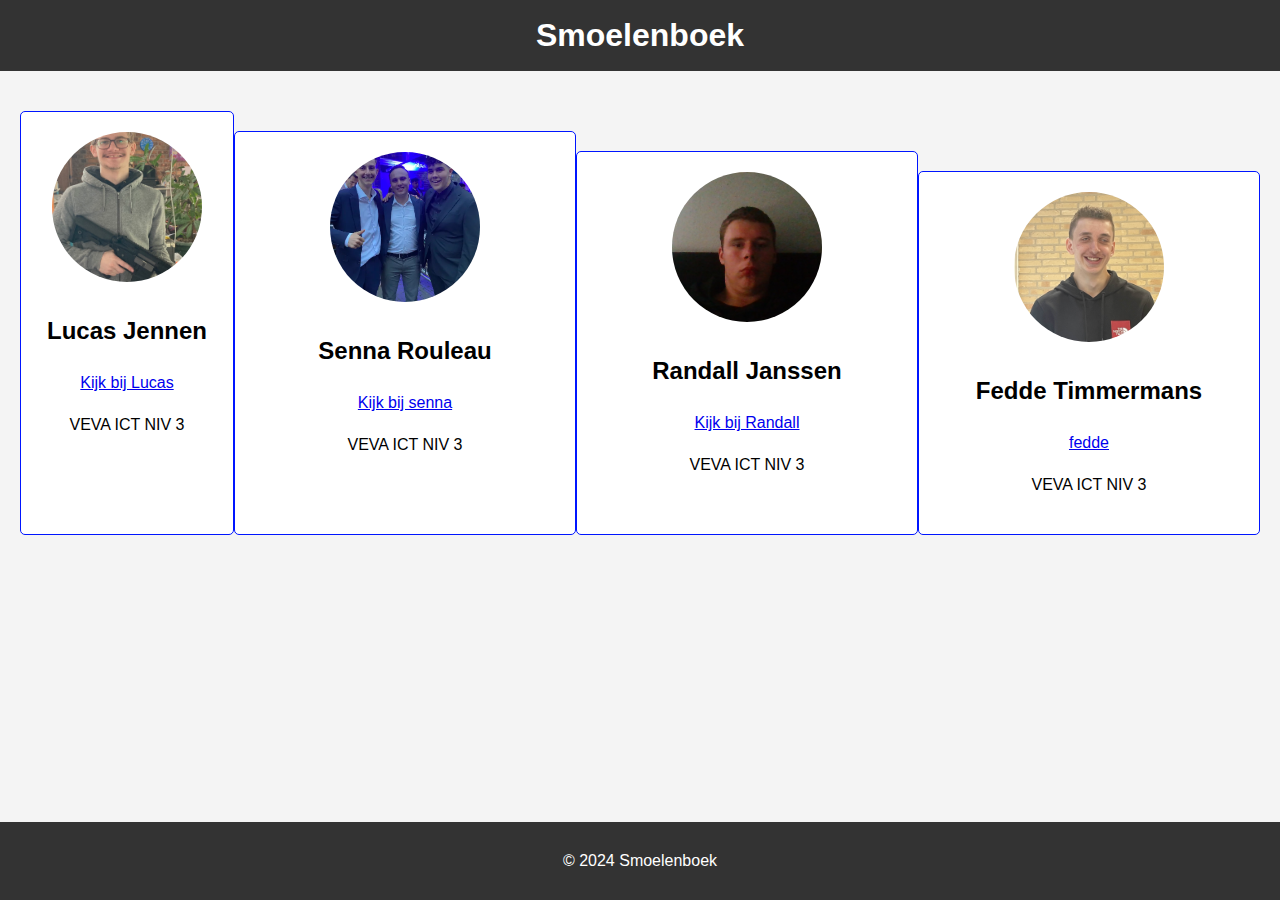
<file: html/index.html>
<html lang="nl"></html>
<head>
    <meta charset="UTF-8">
    <meta name="viewport" content="width=device-width, initial-scale=1.0">
    <title>Smoelenboek</title>
    <link rel="stylesheet" href="../css/index.css">
</head>
<body>
    <header>
        <h1>Smoelenboek</h1>
    </header>
    <main>
            <section class="smoelenboek">
                <article class="persoon">
                    <img src="../fotos/lucasfoto's/Screenshot 2024-09-11 095806.png" alt="Naam 1">
                    <h2>Lucas Jennen</h2>
                    <a href="Lucas.html"> Kijk bij Lucas</a>
                    <p>VEVA ICT NIV 3</p>
                </article>
                <section class="smoelenboek">
                    <article class="persoon">
                        <img src="../fotos/sennafoto's/sennagala" alt="Naam 1">
                        <h2>Senna Rouleau</h2>
                        <a href="senna.html"> Kijk bij senna</a>
                        <p>VEVA ICT NIV 3</p>
                    </article>
                    <section class="smoelenboek">
                        <article class="persoon">
                            <img src="../fotos/Randallfoto's/WIN_20240911_10_32_53_Pro.jpg" alt="Naam 1">
                            <h2>Randall Janssen</h2>
                            <a href="Randall.html"> Kijk bij Randall</a>
                            <p>VEVA ICT NIV 3</p>
                        </article>
                        <section class="smoelenboek">
                            <article class="persoon">
                                <img src="../fotos/feddefoto's/IMG_0927.jpg" alt="Naam 1">
                                <h2>Fedde Timmermans</h2>
                                <a href="Fedde.html"> fedde</a>
                                <p>VEVA ICT NIV 3</p>
                            </article>
        </section>
    </main>
    <footer>
        <p>&copy; 2024 Smoelenboek</p>
    </footer>
</body>
</html>
</file>
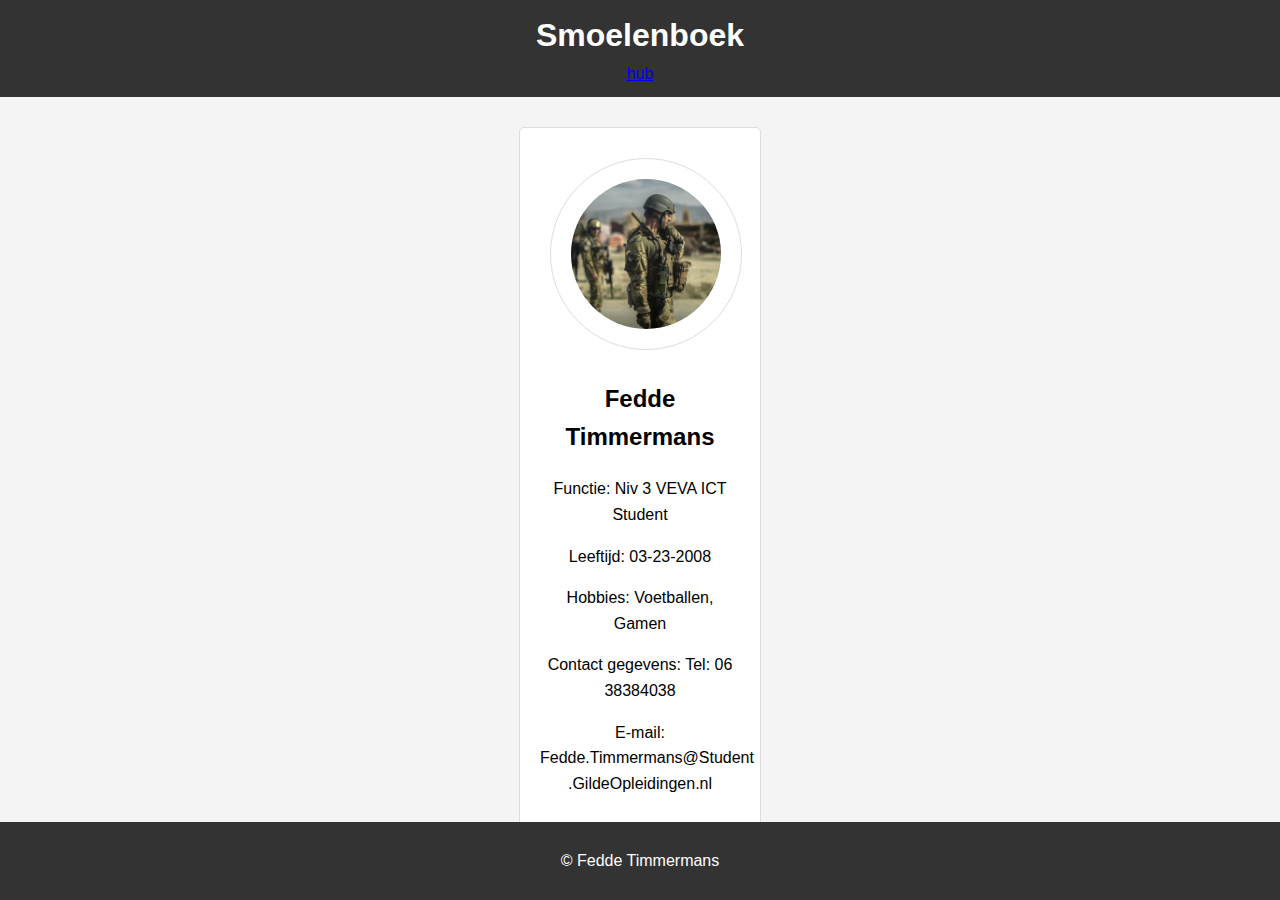
<file: html/Fedde.html>
<html lang="nl"></html>

<head>
    <meta charset="UTF-8">
    <meta name="viewport" content="width=device-width, initial-scale=1.0">
    <title>Smoelenboek</title>
    <link rel="stylesheet" href="../css/Fedde.css">
    <link rel="media" href="../website/media">
</head>

<body>
    <header>
        <h1>Smoelenboek</h1>
        <a href="index.html">hub</a>
    </header>
    <main>
        <section class="smoelenboek">
            <article class="persoon">
                <img src="../fotos/feddefoto's/foto1.jpg" class="persoon img">
                <h2>Fedde Timmermans</h2>
                <p>Functie: Niv 3 VEVA ICT Student</p>
                <p>Leeftijd: 03-23-2008</p>
                <p>Hobbies: Voetballen, Gamen</p>
                <p>Contact gegevens: Tel: 06 38384038</p>
                <p>E-mail: Fedde.Timmermans@Student
                    .GildeOpleidingen.nl</p>
    </main>

    <footer>
        <p>&copy; Fedde Timmermans</p>
    </footer>

</body>
</file>
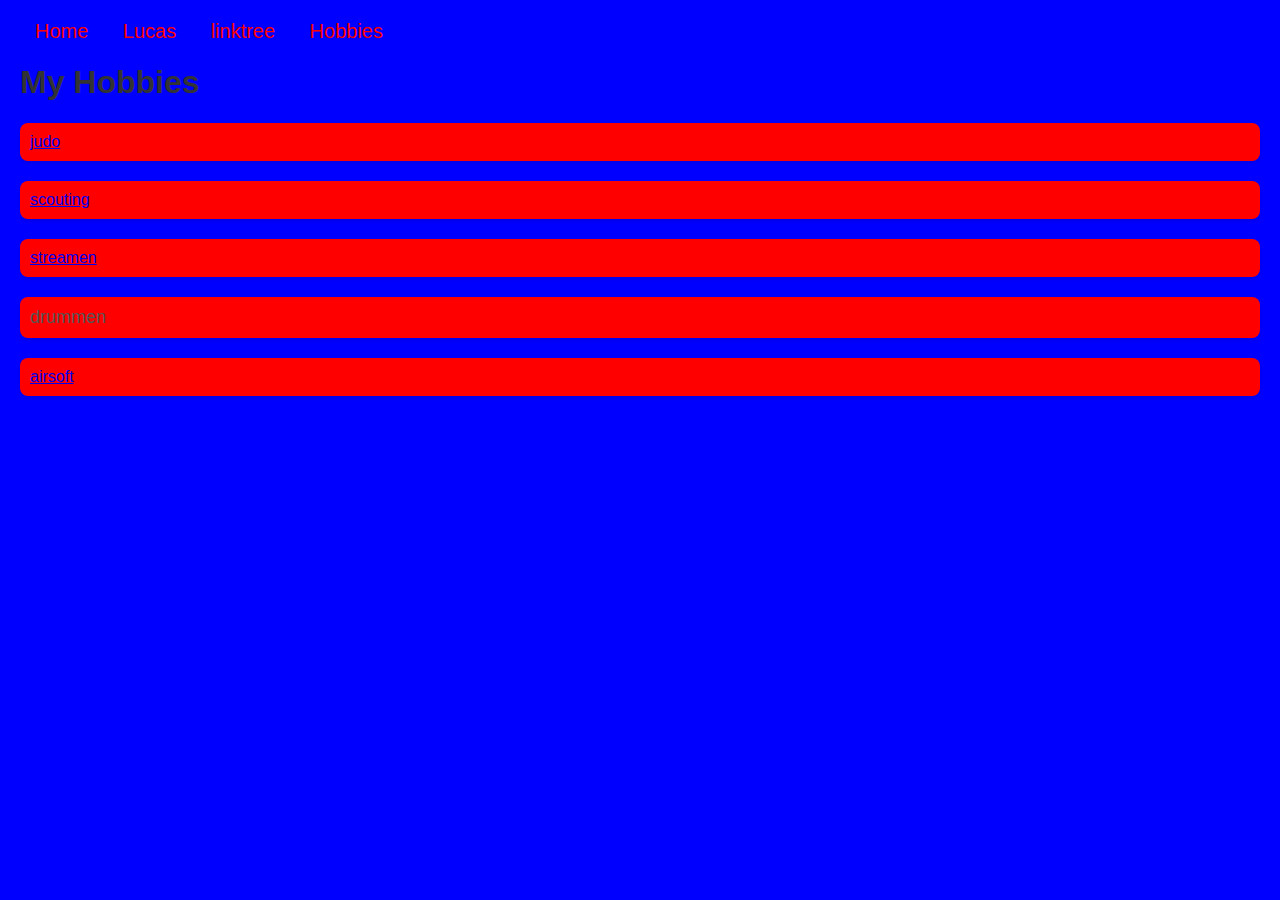
<file: html/HobbiesLucas.html>
<html lang="en">
<head>
    <meta charset="UTF-8">
    <meta name="viewport" content="width=device-width, initial-scale=1.0">
    <title>My Hobbies</title>
    <link rel="stylesheet" href="../css/hobbieslucas.css">
</head>
<body>
    <div id="mySidenav" class="sidenav">
        <a href="index.html" id="Home">Home</a>
        <a href="Lucas.html" id="wieisLucas">Lucas</a>
        <a href="https://linktr.ee/Lunctas" id="Cat">linktree</a>
        <a href="HobbiesLucas.html" id="Hobbies">Hobbies</a>
      </div>
    <h1>My Hobbies</h1>
    <ul>
        <li>
         <a href="https://judo-elsloo.nl/" id="linkje">judo</a>
        </li>
        <li>
         <a href="https://www.scouting-elsloo.nl/" id="linkje">scouting</a>
        </li>
        <li>
         <a href="https://www.twitch.tv/lunctas" id="linkje">streamen</a>
        </li>
        <li>

            <span class="hobby-description">drummen</span>
        </li>
        <li>
          <a href="https://eu.novritsch.com/" id="linkje">airsoft</a>  
        </li>

    </ul>
</body>
</html>
</file>
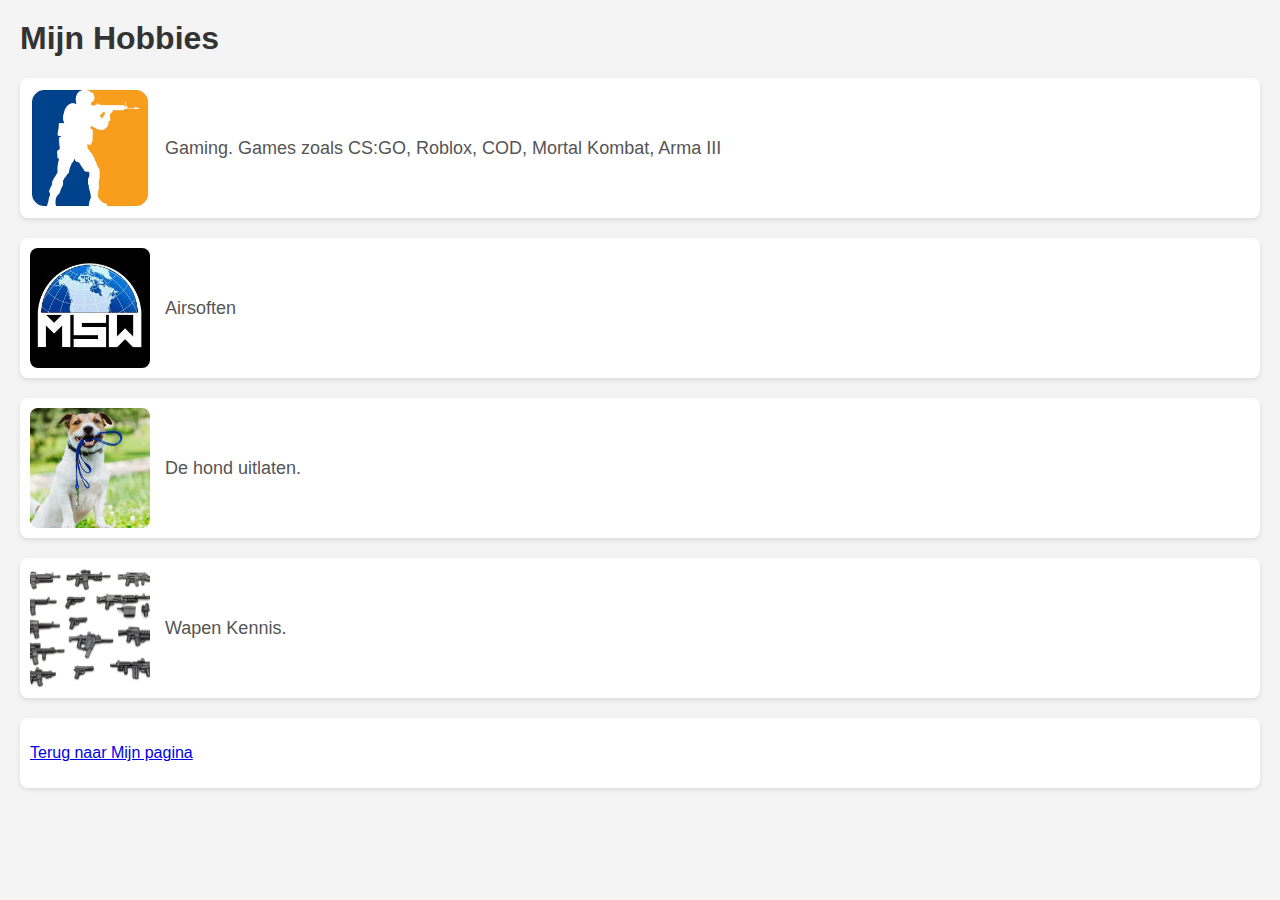
<file: html/HobbiesRandall.html>
<html lang="en"></html>
<head>
    <meta charset="UTF-8">
    <meta name="viewport" content="width=device-width, initial-scale=1.0">
    <title>My Hobbies</title>
    <link rel="stylesheet" href="../css/hobbiesstyle.css">
</head>
<body>
    <h1>Mijn Hobbies</h1>
    <ul>
        <li>
            <img src="../fotos/Randallfoto's/flat,750x,075,f-pad,750x1000,f8f8f8.jpg" alt="CSGO">
            <span class="hobby-description"> Gaming. Games zoals CS:GO, Roblox, COD, Mortal Kombat, Arma III </span>
        </li>
        <li>
            <img src="../fotos/Randallfoto's/images.jpg" alt="Description of hobby 2">
            <span class="hobby-description">Airsoften </span>
        </li>
        <li>
            <img src="../fotos/Randallfoto's/003723_2021_honden.jpg" alt="Description of hobby 3">
            <span class="hobby-description">De hond uitlaten.</span>
        </li>
        <li>
            <img src="../fotos/Randallfoto's/71gebzWrWHL.jpg" alt="Description of hobby 4">
            <span class="hobby-description">Wapen Kennis.</span>
        </li>
        <li>
            <p> <a href="../html/Randall.html"> Terug naar Mijn pagina</a> </p>

        </li>
    </ul>
</body>
</html>
</file>
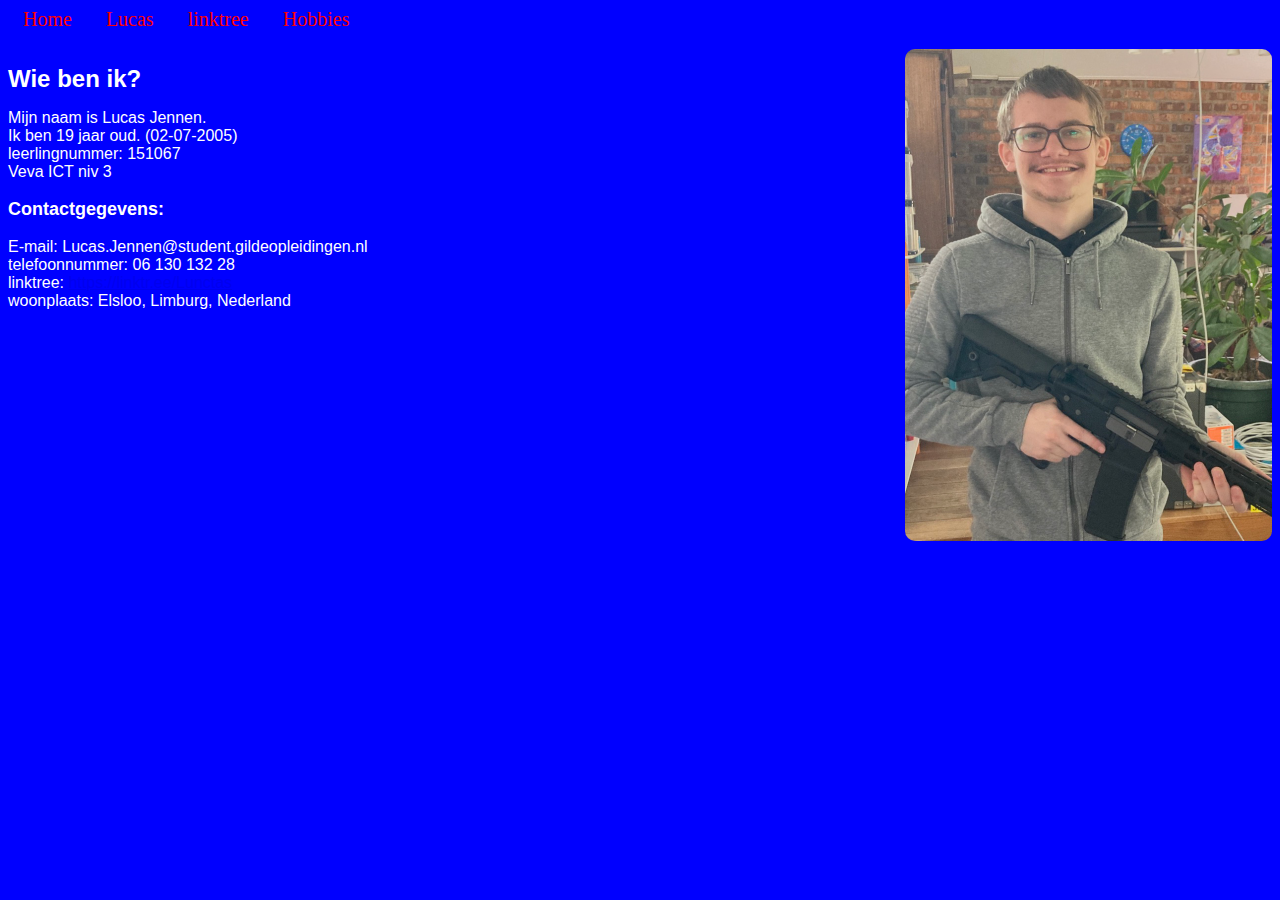
<file: html/Lucas.html>
<!DOCTYPE html>
<html lang="en">
<head>
    <meta charset="UTF-8">
    <meta name="viewport" content="width=device-width, initial-scale=1.0">
    <title>Lucas</title>
    <link rel="stylesheet" href="../css/Lucas.css">
</head>
<body>

    <div id="mySidenav" class="sidenav">
        <a href="index.html" id="Home">Home</a>
        <a href="Lucas.html" id="wieisLucas">Lucas</a>
        <a href="https://linktr.ee/Lunctas" id="Cat">linktree</a>
        <a href="HobbiesLucas.html" id="Hobbies">Hobbies</a>
      </div>

      <br>
    <img src="../fotos/lucasfoto's/Screenshot 2024-09-11 095806.png" id="Lucas">

    <h1><b>Wie ben ik?</b></h1>

    <p>Mijn naam is Lucas Jennen.<br>
    Ik ben 19 jaar oud. (02-07-2005)<br>
    leerlingnummer: 151067<br>
    Veva ICT niv 3</p>

    <h3>Contactgegevens:</h3>
    <p>E-mail: Lucas.Jennen@student.gildeopleidingen.nl <br>
        telefoonnummer: 06 130 132 28 <br>
        linktree:  <a href="https://linktr.ee/Lunctas" target="_blank">https://linktr.ee/Lunctas</a>

    <br>
        woonplaats: Elsloo, Limburg, Nederland</p>

    <br>
    <br>
    
</body>
</html>
</file>
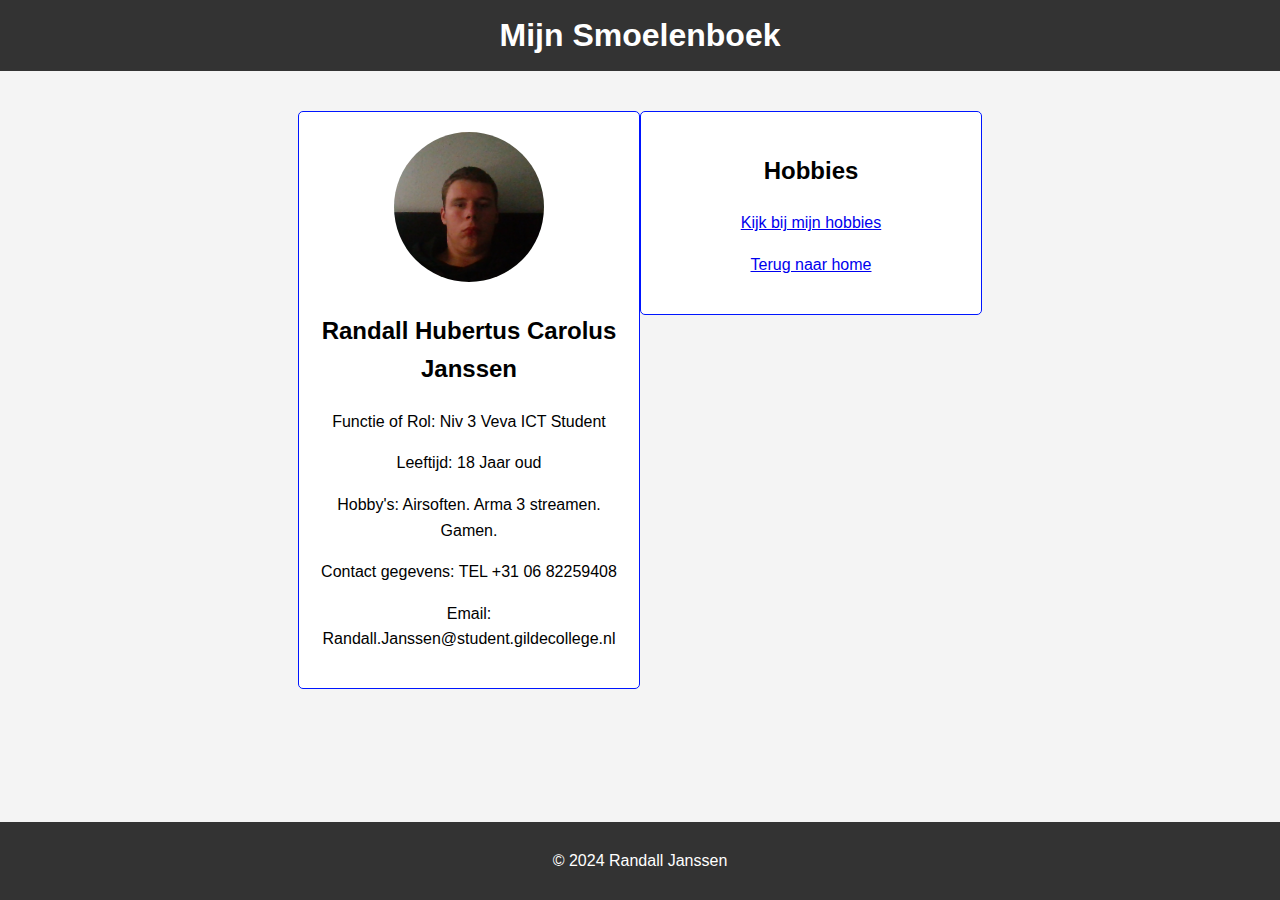
<file: html/Randall.html>
<html lang="nl"></html>
<head>
    <meta charset="UTF-8">
    <meta name="viewport" content="width=device-width, initial-scale=1.0">
    <title>Smoelenboek Over Mij</title>
    <link rel="stylesheet" href="../css/Randall.css">
</head>
<body>
    <header>
        <h1>Mijn Smoelenboek</h1>
    </header>
    <main>
        <section class="smoelenboek">
            <article class="persoon">
                <img src="../fotos/Randallfoto's/WIN_20240911_10_32_53_Pro.jpg">
                <h2>Randall Hubertus Carolus Janssen</h2>
                <p>Functie of Rol: Niv 3 Veva ICT Student</p>
                <p>Leeftijd: 18 Jaar oud</p>
                <p>Hobby's: Airsoften. Arma 3 streamen. Gamen.</p>
                <p>Contact gegevens: TEL +31 06 82259408</p>
                <p>Email: Randall.Janssen@student.gildecollege.nl</p>
                <P> </P>
                <P> </P>
            </article>
            <section>
                <article class="persoon">
                        <h2> Hobbies </h2>
                        <p> <a href="../html/HobbiesRandall.html"> Kijk bij mijn hobbies</a> </p>
                        <p> <a href="../html/index.html"> Terug naar home</a> </p>
            </section>
        </section>
    </main>
    <footer>
        <p>&copy; 2024 Randall Janssen</p>
    </footer>
</body>
</html>
</file>
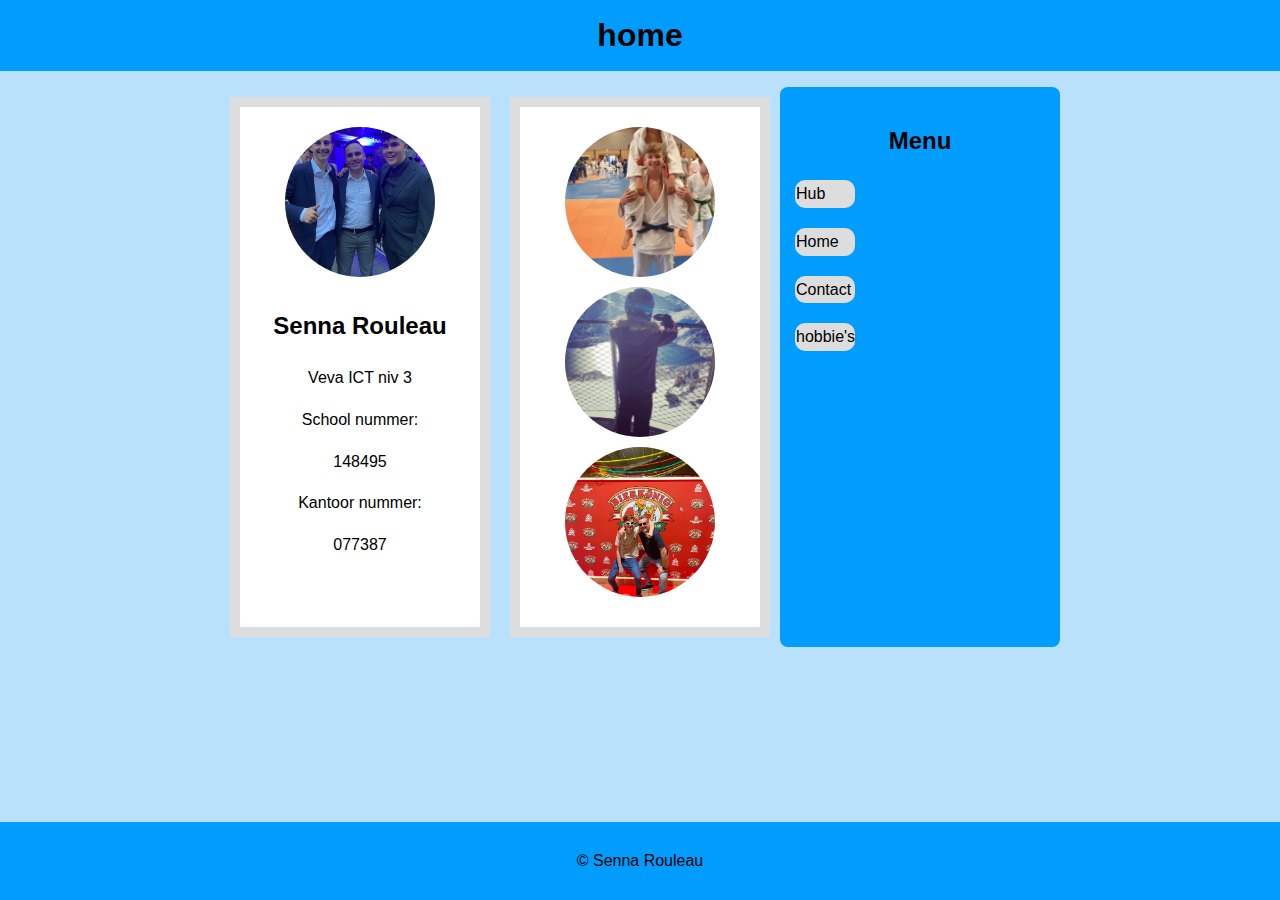
<file: html/Senna.html>
<html lang="nl">
<head>
    <meta charset="UTF-8">
    <meta name="viewport" content="width=device-width, initial-scale=1.0">
    <title>Smoelenboek Senna Rouleau</title>
    <link rel="stylesheet" href="../css/Senna.css">
    <link rel="media" href="../fotos/sennafoto's/">
</head>
<body>
    <header>
        <h1>home</h1>
    </header>
    <p></p>
            </article>
                <section class="smoelenboek">
                    <article class="persoon">
                        <img src="../fotos/sennafoto's/sennagala" id="roermondpic">
                        <h2>Senna Rouleau</h2>
                        <p>Veva ICT niv 3</p>
                        <p>School nummer:</p>
                        <p>148495</p>
                        <p>Kantoor nummer:</p>
                        <p>077387</p>
                        </article>
                <section class="smoelenboek">
                <article class="persoon">
                    <img src="../fotos/sennafoto's/fotosennajudo" id="roermondpic">
                    <img src="../fotos/sennafoto's/sennaski" id="roermondpic">
                    <img src="../fotos/sennafoto's/fotosenna zuipen" id="roermondpic">
                </article>
                <body>
                    <div class="container">
                        <nav class="sidebar">
                            <h2>Menu</h2>
                            <ul>
                                <li><a href="index.html">Hub</a></li>
                                <li><a href="Senna.html">Home</a></li>
                                <li><a href="sennapage2.html">Contact</a></li>
                                <li><a href="sennapage3.html">hobbie's</a></li>
                            </ul>
                
        </section>
    </main>
    <footer>
        <p>&copy; Senna Rouleau</p>
    </footer>
</body>
</file>
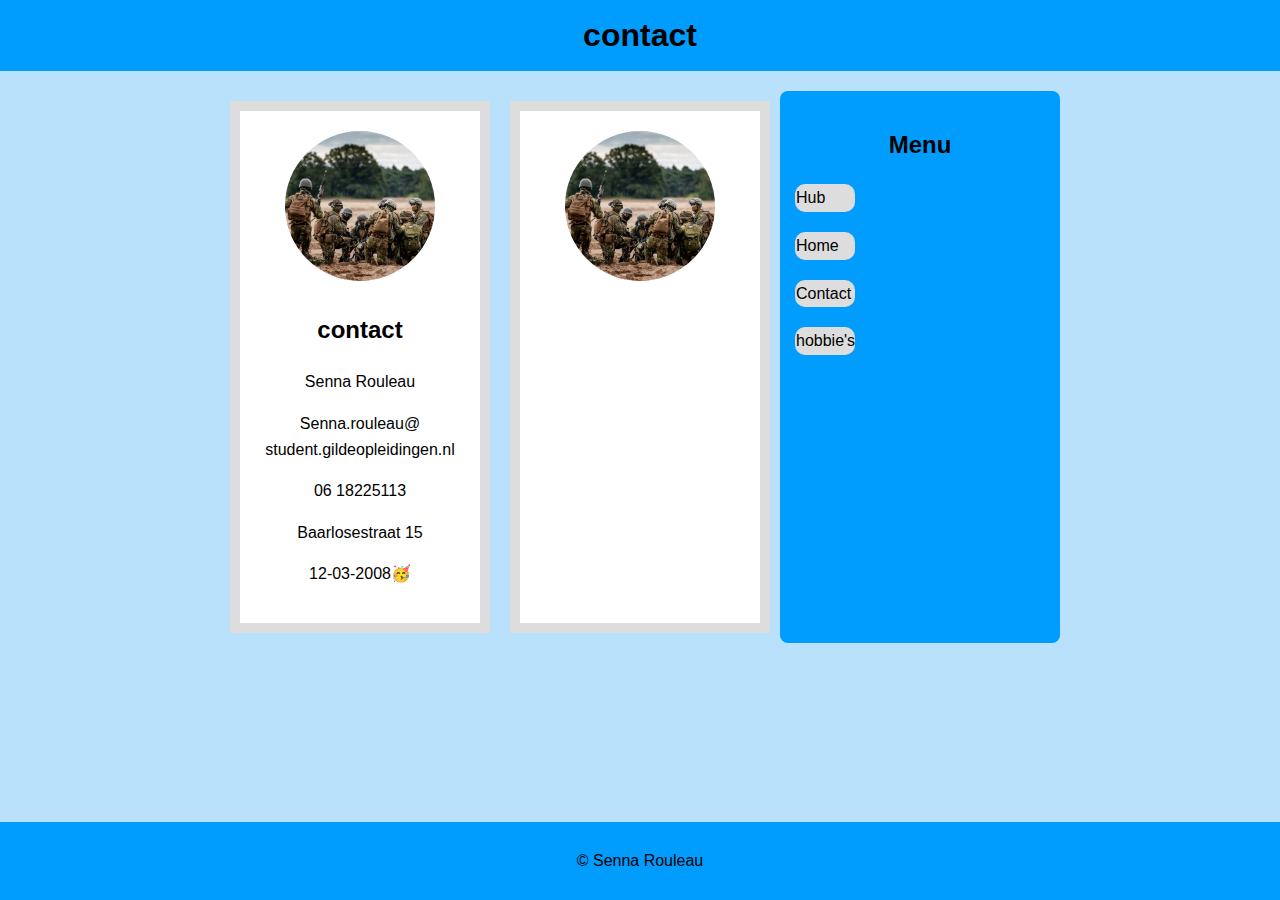
<file: html/sennapage2.html>
<html lang="nl"></html>
<head>
    <meta charset="UTF-8">
    <meta name="viewport" content="width=device-width, initial-scale=1.0">
    <title>Smoelenboek Senna Rouleau</title>
    <link rel="stylesheet" href="../css/Senna.css">
    <link rel="media" href="../fotos/sennafoto's/">
</head>
<body>
    <header>
        <h1>contact</h1>
    </header>
    <main>
            </article>
            <section class="smoelenboek">
                <article class="persoon">
                    <img src="../fotos/sennafoto's/foto1.jfif" id="roermondpic">
                    <h2>contact</h2>
                    <p>Senna Rouleau</p>
                    <p>Senna.rouleau@
                        student.gildeopleidingen.nl</p>
                    <p>06 18225113</p>
                    <p>Baarlosestraat 15</p>
                    <p>12-03-2008🥳</p>
                </article>
            </article>
            <section class="smoelenboek">
                <article class="persoon">
                    <img src="../fotos/sennafoto's/foto1.jfif" id="roermondpic">
                </article>
                <div class="container">
                    <nav class="sidebar">
                        <h2>Menu</h2>
                        <ul>
                            <li><a href="index.html">Hub</a></li>
                            <li><a href="Senna.html">Home</a></li>
                            <li><a href="sennapage2.html">Contact</a></li>
                            <li><a href="sennapage3.html">hobbie's</a></li>
                        </ul>
        </section>
    </main>
    <footer>
        <p>&copy; Senna Rouleau</p>
    </footer>
</body>
</file>
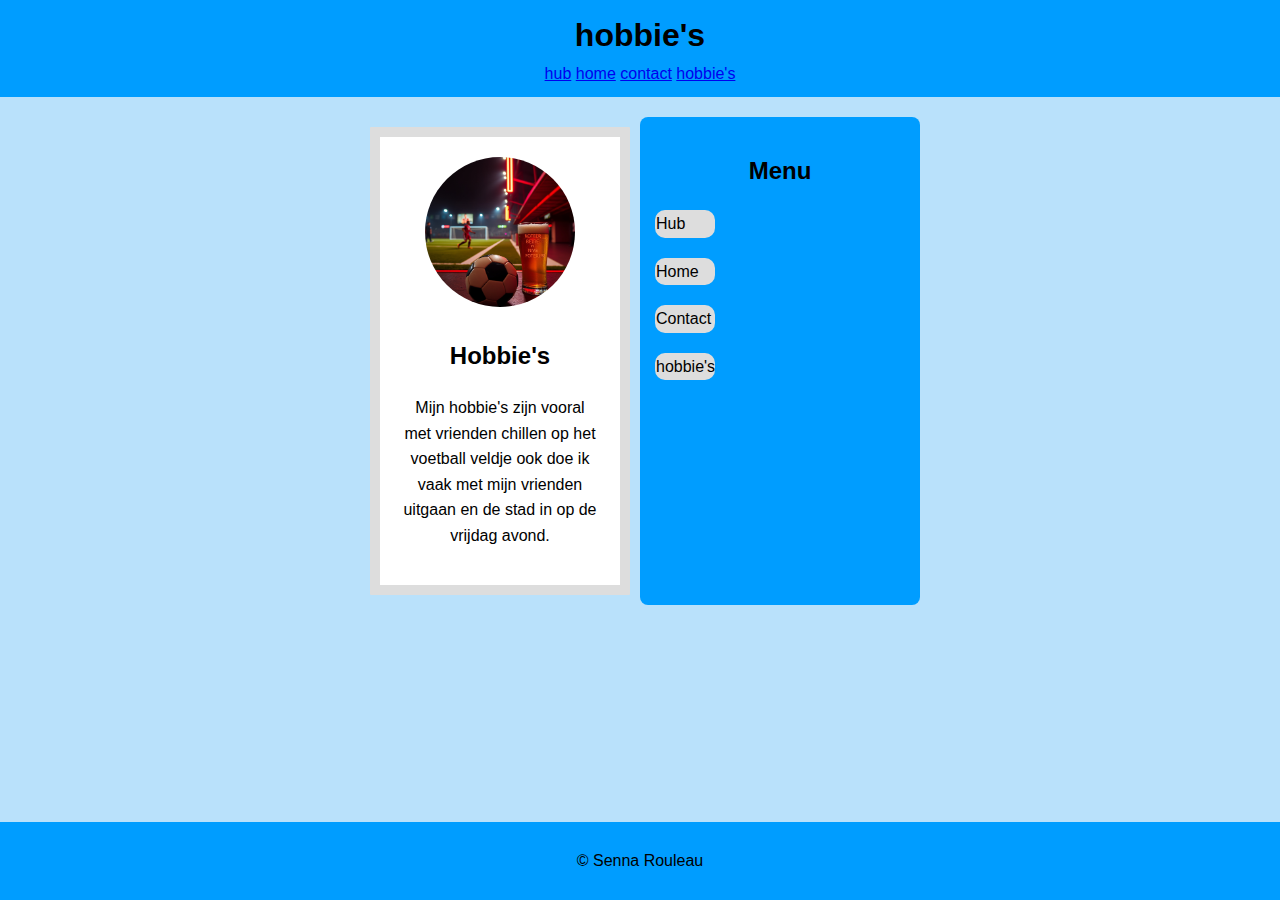
<file: html/sennapage3.html>
<html lang="nl"></html>
<head>
    <meta charset="UTF-8">
    <meta name="viewport" content="width=device-width, initial-scale=1.0">
    <title>Smoelenboek Senna Rouleau</title>
    <link rel="stylesheet" href="../css/Senna.css">
    <link rel="media" href="../fotos/sennafoto's/">
</head>
<body>
    <header>
        <h1>hobbie's</h1>
        <a href="index.html">hub</a>
        <a href="Senna.html">home</a>
        <a href="sennapage2.html">contact</a>
        <a href="sennapage3.html">hobbie's</a>
    </header>
    <main>
            </article>
            <section class="smoelenboek">
                <article class="persoon">
                    <img src="../fotos/sennafoto's/ai.png" id="roermondpic">
                    <h2>Hobbie's</h2>
                    <p>Mijn hobbie's zijn vooral met vrienden chillen op het voetball veldje ook doe ik vaak met mijn vrienden uitgaan en de stad in op de vrijdag avond.</p>
                </article>
                <div class="container">
                    <nav class="sidebar">
                        <h2>Menu</h2>
                        <ul>
                            <li><a href="index.html">Hub</a></li>
                            <li><a href="Senna.html">Home</a></li>
                            <li><a href="sennapage2.html">Contact</a></li>
                            <li><a href="sennapage3.html">hobbie's</a></li>
                        </ul>
        </section>
    </main>
    <footer>
        <p>&copy; Senna Rouleau</p>
    </footer>
</body>
</file>
<file: css/index.css>
body {
    font-family: Arial, sans-serif;
    line-height: 1.6;
    margin: 0;
    padding: 0;
    background-color: #f4f4f4;
}

header {
    background: #333;
    color: #fff;
    padding: 10px 0;
    text-align: center;
}

header h1 {
    margin: 0;
}

main {
    padding: 20px;
}

.smoelenboek {
    display: flex;
    justify-content: center;
    margin-top: 20px;
}

.persoon {
    background: #fff;
    border: 1px solid #0015ff;
    border-radius: 5px;
    padding: 20px;
    text-align: center;
    width: 300px;
}

.persoon img {
    border-radius: 50%;
    height: 150px;
    width: 150px;
    object-fit: cover;
    margin-bottom: 10px;
}

footer {
    background: #333;
    color: #fff;
    text-align: center;
    padding: 10px 0;
    position: fixed;
    width: 100%;
    bottom: 0;
}
</file>
<file: css/Fedde.css>
body {
    font-family: Arial, sans-serif;
    line-height: 1.6;
    margin: 0;
    padding: 0;
    background-color: #f4f4f4;
}

header {
    background: #333;
    color: #fff;
    padding: 10px 0;
    text-align: center;
}

header h1 {
    margin: 0;
}

main {
    padding: 20px;
}

.smoelenboek {
    display: flex;
    flex-wrap: wrap;
    justify-content: center;
}

.persoon {
    background: #fff;
    border: 1px solid #ddd;
    border-radius: 5px;
    margin: 10px;
    padding: 20px;
    text-align: center;
    width: 200px;
}

.persoon img {
    border-radius: 50%;
    height: 150px;
    width: 150px;
    object-fit: cover;
    margin-bottom: 10px;
    position: relative;
}

footer {
    background: #333;
    color: #fff;
    text-align: center;
    padding: 10px 0;
    position: fixed;
    width: 100%;
    bottom: 0;
}
</file>
<file: css/hobbieslucas.css>
#mySidenav a {
    position: relative; /* Position them relative to the browser window */
    left: 0px; /* Position them outside of the screen */
    padding: 15px; /* 15px padding */
    width: 100px; /* Set a specific width */
    text-decoration: none; /* Remove underline */
    font-size: 20px; /* Increase font size */
    color: red; /* White text color */
    font: bolder;
    border-radius: 0 5px 5px 0; /* Rounded corners on the top right and bottom right side */
  }

body {
    font-family: Arial, sans-serif;
    margin: 20px;
    background-color: blue;
}
h1 {
    color: #333;
}
ul {
    list-style-type: none; /* Remove default bullets */
    padding: 0;
}
li {
    display: flex;
    align-items: center;
    margin-bottom: 20px;
    background-color: red;
    border-radius: 8px;
    box-shadow: 0 2px 5px rgba(0,0,0,0.1);
    padding: 10px;
}
img {
    width: 120px; /* Adjust size as needed */
    height: 120px; /* Adjust size as needed */
    margin-right: 15px;
    border-radius: 8px;
    object-fit: cover; /* Ensures images cover the box */
}
.hobby-description {
    font-size: 18px;
    color: #555;
}
</file>
<file: css/hobbiesstyle.css>
body {
    font-family: Arial, sans-serif;
    margin: 20px;
    background-color: #f4f4f4;
}
h1 {
    color: #333;
}
ul {
    list-style-type: none; /* Remove default bullets */
    padding: 0;
}
li {
    display: flex;
    align-items: center;
    margin-bottom: 20px;
    background-color: #fff;
    border-radius: 8px;
    box-shadow: 0 2px 5px rgba(0,0,0,0.1);
    padding: 10px;
}
img {
    width: 120px; /* Adjust size as needed */
    height: 120px; /* Adjust size as needed */
    margin-right: 15px;
    border-radius: 8px;
    object-fit: cover; /* Ensures images cover the box */
}

#video {
    width: 120px;
    Height: 12px;
    Margin-right: 15px;
    Border-Radius: 8px;
    object-fit: cover;
}

.hobby-description {
    font-size: 18px;
    color: #555;
}
</file>
<file: css/Lucas.css>
#mySidenav a {
    position: relative; /* Position them relative to the browser window */
    left: 0px; /* Position them outside of the screen */
    padding: 15px; /* 15px padding */
    width: 100px; /* Set a specific width */
    text-decoration: none; /* Remove underline */
    font-size: 20px; /* Increase font size */
    color: red; /* White text color */
    font: bolder;
    border-radius: 0 5px 5px 0; /* Rounded corners on the top right and bottom right side */
  }


body {background-color: blue;}

#Lucas {
    float:right;
    position: relative;
    border-radius: 10px;
}

h1 {
    font-family: Arial, Helvetica, sans-serif;
    font-size: x-large;
    color: white;
}

h3 {
    font-family: Arial, Helvetica, sans-serif;
    font-size: large;
    color: white;
}

p {
    font-family: Arial, Helvetica, sans-serif;
    font-size: medium;  
    color: white;
}
</file>
<file: css/Randall.css>
body {
    font-family: Arial, sans-serif;
    line-height: 1.6;
    margin: 0;
    padding: 0;
    background-color: #f4f4f4;
}

header {
    background: #333;
    color: #fff;
    padding: 10px 0;
    text-align: center;
}

header h1 {
    margin: 0;
}

main {
    padding: 20px;
}

.smoelenboek {
    display: flex;
    justify-content: center;
    margin-top: 20px;
}

.persoon {
    background: #fff;
    border: 1px solid #0015ff;
    border-radius: 5px;
    padding: 20px;
    text-align: center;
    width: 300px;
}

.persoon img {
    border-radius: 50%;
    height: 150px;
    width: 150px;
    object-fit: cover;
    margin-bottom: 10px;
}

footer {
    background: #333;
    color: #fff;
    text-align: center;
    padding: 10px 0;
    position: fixed;
    width: 100%;
    bottom: 0;
}
</file>
<file: css/Senna.css>
body {
    font-family: Arial, sans-serif;
    line-height: 1.6;
    margin: 0;
    padding: 0;
    background-color: #b9e1fb;
}
.container {
    display: flex;
}

.sidebar {
    position: center;
    width: 250px;
    background-color: #009dff;
    color: #000000;
    padding: 15px;
    border-radius: 8px;
}

.sidebar h2 {
    text-align: center;
}

.sidebar ul {
    list-style: none;
    padding: 0;
}

.sidebar ul li {
    margin: 20px 0;
}

.sidebar ul li a {
    color: #000000;
    text-decoration: none;
    display: flex;
    padding: 1px;
    border-radius: 10px;
}

.sidebar ul li a:hover {
    background-color: #575757;
}

.content {
    padding: 20px;
    flex: 1;
}


header {
    background: #009dff;
    color: #000000;
    padding: 10px 0;
    text-align: center;
}

header h1 {
    margin: 0;
}

ul {
    list-style-type: none;
    margin: 0;
    padding: 0;
    width: 60px;
  } 
  
  li a {
    display: block;
    background-color: #dddddd;
  }

main {
    padding: 20px;
}

.smoelenboek {
    display: flex;
    flex-wrap: wrap;
    justify-content: center;
}

.persoon {
    background: #fff;
    border: 10px solid #ddd;
    border-radius: 1px;
    margin: 10px;
    padding: 20px;
    text-align: center;
    width: 200px;
}

.persoon img {
    border-radius: 50%;
    height: 150px;
    width: 150px;
    object-fit: cover;
    margin-bottom: 10px;
}

footer {
    background: #009dff;
    color: #000000;
    text-align: center;
    padding: 10px 0;
    position: fixed;
    width: 100%;
    bottom: 0;
}
</file>
